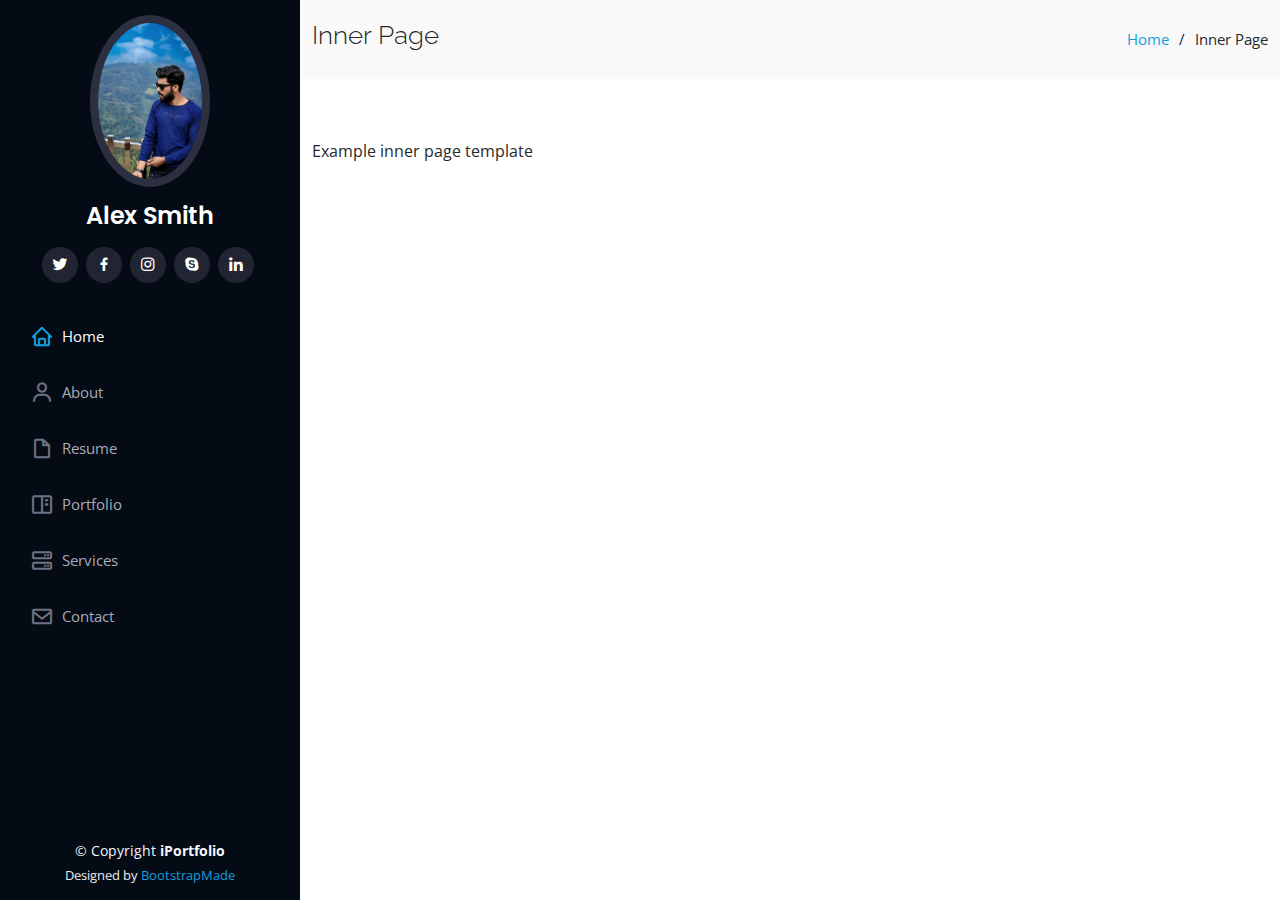
<file: inner-page.html>
<!DOCTYPE html>
<html lang="en">

<head>
  <meta charset="utf-8">
  <meta content="width=device-width, initial-scale=1.0" name="viewport">

  <title>Inner Page - iPortfolio Bootstrap Template</title>
  <meta content="" name="description">
  <meta content="" name="keywords">

  <!-- Favicons -->
  <link href="assets/img/favicon.png" rel="icon">
  <link href="assets/img/apple-touch-icon.png" rel="apple-touch-icon">

  <!-- Google Fonts -->
  <link href="https://fonts.googleapis.com/css?family=Open+Sans:300,300i,400,400i,600,600i,700,700i|Raleway:300,300i,400,400i,500,500i,600,600i,700,700i|Poppins:300,300i,400,400i,500,500i,600,600i,700,700i" rel="stylesheet">

  <!-- Vendor CSS Files -->
  <link href="assets/vendor/aos/aos.css" rel="stylesheet">
  <link href="assets/vendor/bootstrap/css/bootstrap.min.css" rel="stylesheet">
  <link href="assets/vendor/bootstrap-icons/bootstrap-icons.css" rel="stylesheet">
  <link href="assets/vendor/boxicons/css/boxicons.min.css" rel="stylesheet">
  <link href="assets/vendor/glightbox/css/glightbox.min.css" rel="stylesheet">
  <link href="assets/vendor/swiper/swiper-bundle.min.css" rel="stylesheet">

  <!-- Template Main CSS File -->
  <link href="assets/css/style.css" rel="stylesheet">

  <!-- =======================================================
  * Template Name: iPortfolio
  * Updated: Mar 10 2023 with Bootstrap v5.2.3
  * Template URL: https://bootstrapmade.com/iportfolio-bootstrap-portfolio-websites-template/
  * Author: BootstrapMade.com
  * License: https://bootstrapmade.com/license/
  ======================================================== -->
</head>

<body>

  <!-- ======= Mobile nav toggle button ======= -->
  <i class="bi bi-list mobile-nav-toggle d-xl-none"></i>

  <!-- ======= Header ======= -->
  <header id="header">
    <div class="d-flex flex-column">

      <div class="profile">
        <img src="assets/img/profile-img.jpg" alt="" class="img-fluid rounded-circle">
        <h1 class="text-light"><a href="index.html">Alex Smith</a></h1>
        <div class="social-links mt-3 text-center">
          <a href="#" class="twitter"><i class="bx bxl-twitter"></i></a>
          <a href="#" class="facebook"><i class="bx bxl-facebook"></i></a>
          <a href="#" class="instagram"><i class="bx bxl-instagram"></i></a>
          <a href="#" class="google-plus"><i class="bx bxl-skype"></i></a>
          <a href="#" class="linkedin"><i class="bx bxl-linkedin"></i></a>
        </div>
      </div>

      <nav id="navbar" class="nav-menu navbar">
        <ul>
          <li><a href="#hero" class="nav-link scrollto active"><i class="bx bx-home"></i> <span>Home</span></a></li>
          <li><a href="#about" class="nav-link scrollto"><i class="bx bx-user"></i> <span>About</span></a></li>
          <li><a href="#resume" class="nav-link scrollto"><i class="bx bx-file-blank"></i> <span>Resume</span></a></li>
          <li><a href="#portfolio" class="nav-link scrollto"><i class="bx bx-book-content"></i> <span>Portfolio</span></a></li>
          <li><a href="#services" class="nav-link scrollto"><i class="bx bx-server"></i> <span>Services</span></a></li>
          <li><a href="#contact" class="nav-link scrollto"><i class="bx bx-envelope"></i> <span>Contact</span></a></li>
        </ul>
      </nav><!-- .nav-menu -->
    </div>
  </header><!-- End Header -->

  <main id="main">

    <!-- ======= Breadcrumbs ======= -->
    <section class="breadcrumbs">
      <div class="container">

        <div class="d-flex justify-content-between align-items-center">
          <h2>Inner Page</h2>
          <ol>
            <li><a href="index.html">Home</a></li>
            <li>Inner Page</li>
          </ol>
        </div>

      </div>
    </section><!-- End Breadcrumbs -->

    <section class="inner-page">
      <div class="container">
        <p>
          Example inner page template
        </p>
      </div>
    </section>

  </main><!-- End #main -->

  <!-- ======= Footer ======= -->
  <footer id="footer">
    <div class="container">
      <div class="copyright">
        &copy; Copyright <strong><span>iPortfolio</span></strong>
      </div>
      <div class="credits">
        <!-- All the links in the footer should remain intact. -->
        <!-- You can delete the links only if you purchased the pro version. -->
        <!-- Licensing information: https://bootstrapmade.com/license/ -->
        <!-- Purchase the pro version with working PHP/AJAX contact form: https://bootstrapmade.com/iportfolio-bootstrap-portfolio-websites-template/ -->
        Designed by <a href="https://bootstrapmade.com/">BootstrapMade</a>
      </div>
    </div>
  </footer><!-- End  Footer -->

  <a href="#" class="back-to-top d-flex align-items-center justify-content-center"><i class="bi bi-arrow-up-short"></i></a>

  <!-- Vendor JS Files -->
  <script src="assets/vendor/purecounter/purecounter_vanilla.js"></script>
  <script src="assets/vendor/aos/aos.js"></script>
  <script src="assets/vendor/bootstrap/js/bootstrap.bundle.min.js"></script>
  <script src="assets/vendor/glightbox/js/glightbox.min.js"></script>
  <script src="assets/vendor/isotope-layout/isotope.pkgd.min.js"></script>
  <script src="assets/vendor/swiper/swiper-bundle.min.js"></script>
  <script src="assets/vendor/typed.js/typed.min.js"></script>
  <script src="assets/vendor/waypoints/noframework.waypoints.js"></script>
  <script src="assets/vendor/php-email-form/validate.js"></script>

  <!-- Template Main JS File -->
  <script src="assets/js/main.js"></script>

</body>

</html>
</file>
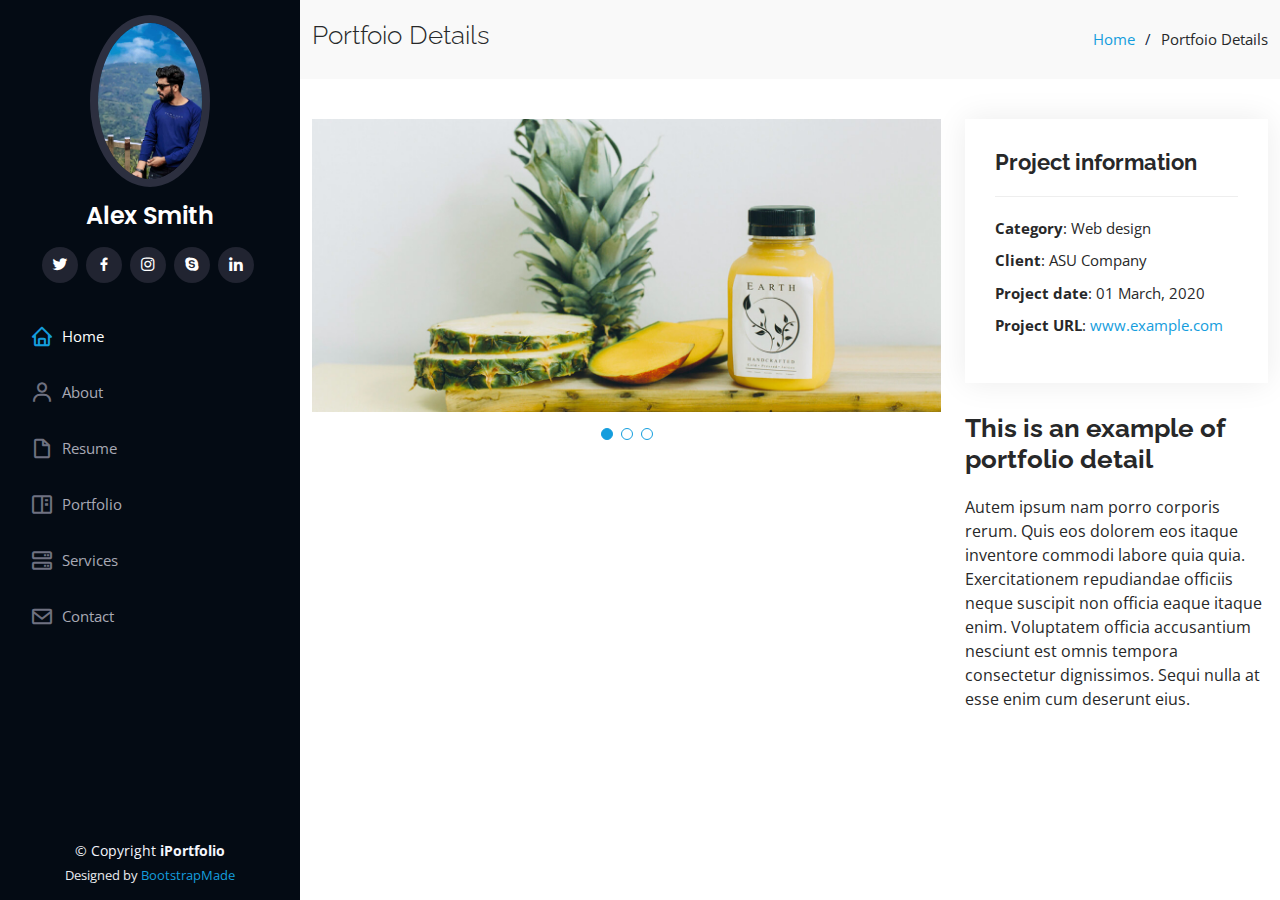
<file: portfolio-details.html>
<!DOCTYPE html>
<html lang="en">

<head>
  <meta charset="utf-8">
  <meta content="width=device-width, initial-scale=1.0" name="viewport">

  <title>Portfolio Details - iPortfolio Bootstrap Template</title>
  <meta content="" name="description">
  <meta content="" name="keywords">

  <!-- Favicons -->
  <link href="assets/img/favicon.png" rel="icon">
  <link href="assets/img/apple-touch-icon.png" rel="apple-touch-icon">

  <!-- Google Fonts -->
  <link href="https://fonts.googleapis.com/css?family=Open+Sans:300,300i,400,400i,600,600i,700,700i|Raleway:300,300i,400,400i,500,500i,600,600i,700,700i|Poppins:300,300i,400,400i,500,500i,600,600i,700,700i" rel="stylesheet">

  <!-- Vendor CSS Files -->
  <link href="assets/vendor/aos/aos.css" rel="stylesheet">
  <link href="assets/vendor/bootstrap/css/bootstrap.min.css" rel="stylesheet">
  <link href="assets/vendor/bootstrap-icons/bootstrap-icons.css" rel="stylesheet">
  <link href="assets/vendor/boxicons/css/boxicons.min.css" rel="stylesheet">
  <link href="assets/vendor/glightbox/css/glightbox.min.css" rel="stylesheet">
  <link href="assets/vendor/swiper/swiper-bundle.min.css" rel="stylesheet">

  <!-- Template Main CSS File -->
  <link href="assets/css/style.css" rel="stylesheet">

  <!-- =======================================================
  * Template Name: iPortfolio
  * Updated: Mar 10 2023 with Bootstrap v5.2.3
  * Template URL: https://bootstrapmade.com/iportfolio-bootstrap-portfolio-websites-template/
  * Author: BootstrapMade.com
  * License: https://bootstrapmade.com/license/
  ======================================================== -->
</head>

<body>

  <!-- ======= Mobile nav toggle button ======= -->
  <i class="bi bi-list mobile-nav-toggle d-xl-none"></i>

  <!-- ======= Header ======= -->
  <header id="header">
    <div class="d-flex flex-column">

      <div class="profile">
        <img src="assets/img/profile-img.jpg" alt="" class="img-fluid rounded-circle">
        <h1 class="text-light"><a href="index.html">Alex Smith</a></h1>
        <div class="social-links mt-3 text-center">
          <a href="#" class="twitter"><i class="bx bxl-twitter"></i></a>
          <a href="#" class="facebook"><i class="bx bxl-facebook"></i></a>
          <a href="#" class="instagram"><i class="bx bxl-instagram"></i></a>
          <a href="#" class="google-plus"><i class="bx bxl-skype"></i></a>
          <a href="#" class="linkedin"><i class="bx bxl-linkedin"></i></a>
        </div>
      </div>

      <nav id="navbar" class="nav-menu navbar">
        <ul>
          <li><a href="#hero" class="nav-link scrollto active"><i class="bx bx-home"></i> <span>Home</span></a></li>
          <li><a href="#about" class="nav-link scrollto"><i class="bx bx-user"></i> <span>About</span></a></li>
          <li><a href="#resume" class="nav-link scrollto"><i class="bx bx-file-blank"></i> <span>Resume</span></a></li>
          <li><a href="#portfolio" class="nav-link scrollto"><i class="bx bx-book-content"></i> <span>Portfolio</span></a></li>
          <li><a href="#services" class="nav-link scrollto"><i class="bx bx-server"></i> <span>Services</span></a></li>
          <li><a href="#contact" class="nav-link scrollto"><i class="bx bx-envelope"></i> <span>Contact</span></a></li>
        </ul>
      </nav><!-- .nav-menu -->
    </div>
  </header><!-- End Header -->

  <main id="main">

    <!-- ======= Breadcrumbs ======= -->
    <section id="breadcrumbs" class="breadcrumbs">
      <div class="container">

        <div class="d-flex justify-content-between align-items-center">
          <h2>Portfoio Details</h2>
          <ol>
            <li><a href="index.html">Home</a></li>
            <li>Portfoio Details</li>
          </ol>
        </div>

      </div>
    </section><!-- End Breadcrumbs -->

    <!-- ======= Portfolio Details Section ======= -->
    <section id="portfolio-details" class="portfolio-details">
      <div class="container">

        <div class="row gy-4">

          <div class="col-lg-8">
            <div class="portfolio-details-slider swiper">
              <div class="swiper-wrapper align-items-center">

                <div class="swiper-slide">
                  <img src="assets/img/portfolio/portfolio-details-1.jpg" alt="">
                </div>

                <div class="swiper-slide">
                  <img src="assets/img/portfolio/portfolio-details-2.jpg" alt="">
                </div>

                <div class="swiper-slide">
                  <img src="assets/img/portfolio/portfolio-details-3.jpg" alt="">
                </div>

              </div>
              <div class="swiper-pagination"></div>
            </div>
          </div>

          <div class="col-lg-4">
            <div class="portfolio-info">
              <h3>Project information</h3>
              <ul>
                <li><strong>Category</strong>: Web design</li>
                <li><strong>Client</strong>: ASU Company</li>
                <li><strong>Project date</strong>: 01 March, 2020</li>
                <li><strong>Project URL</strong>: <a href="#">www.example.com</a></li>
              </ul>
            </div>
            <div class="portfolio-description">
              <h2>This is an example of portfolio detail</h2>
              <p>
                Autem ipsum nam porro corporis rerum. Quis eos dolorem eos itaque inventore commodi labore quia quia. Exercitationem repudiandae officiis neque suscipit non officia eaque itaque enim. Voluptatem officia accusantium nesciunt est omnis tempora consectetur dignissimos. Sequi nulla at esse enim cum deserunt eius.
              </p>
            </div>
          </div>

        </div>

      </div>
    </section><!-- End Portfolio Details Section -->

  </main><!-- End #main -->

  <!-- ======= Footer ======= -->
  <footer id="footer">
    <div class="container">
      <div class="copyright">
        &copy; Copyright <strong><span>iPortfolio</span></strong>
      </div>
      <div class="credits">
        <!-- All the links in the footer should remain intact. -->
        <!-- You can delete the links only if you purchased the pro version. -->
        <!-- Licensing information: https://bootstrapmade.com/license/ -->
        <!-- Purchase the pro version with working PHP/AJAX contact form: https://bootstrapmade.com/iportfolio-bootstrap-portfolio-websites-template/ -->
        Designed by <a href="https://bootstrapmade.com/">BootstrapMade</a>
      </div>
    </div>
  </footer><!-- End  Footer -->

  <a href="#" class="back-to-top d-flex align-items-center justify-content-center"><i class="bi bi-arrow-up-short"></i></a>

  <!-- Vendor JS Files -->
  <script src="assets/vendor/purecounter/purecounter_vanilla.js"></script>
  <script src="assets/vendor/aos/aos.js"></script>
  <script src="assets/vendor/bootstrap/js/bootstrap.bundle.min.js"></script>
  <script src="assets/vendor/glightbox/js/glightbox.min.js"></script>
  <script src="assets/vendor/isotope-layout/isotope.pkgd.min.js"></script>
  <script src="assets/vendor/swiper/swiper-bundle.min.js"></script>
  <script src="assets/vendor/typed.js/typed.min.js"></script>
  <script src="assets/vendor/waypoints/noframework.waypoints.js"></script>
  <script src="assets/vendor/php-email-form/validate.js"></script>

  <!-- Template Main JS File -->
  <script src="assets/js/main.js"></script>

</body>

</html>
</file>
<file: assets/css/style.css>
/**
* Template Name: iPortfolio
* Updated: Mar 10 2023 with Bootstrap v5.2.3
* Template URL: https://bootstrapmade.com/iportfolio-bootstrap-portfolio-websites-template/
* Author: BootstrapMade.com
* License: https://bootstrapmade.com/license/
*/

/*--------------------------------------------------------------
# General
--------------------------------------------------------------*/
body {
  font-family: "Open Sans", sans-serif;
  color: #272829;
}

a {
  color: #149ddd;
  text-decoration: none;
}

a:hover {
  color: #37b3ed;
  text-decoration: none;
}

h1,
h2,
h3,
h4,
h5,
h6 {
  font-family: "Raleway", sans-serif;
}

/*--------------------------------------------------------------
# Back to top button
--------------------------------------------------------------*/
.back-to-top {
  position: fixed;
  visibility: hidden;
  opacity: 0;
  right: 15px;
  bottom: 15px;
  z-index: 996;
  background: #149ddd;
  width: 40px;
  height: 40px;
  border-radius: 50px;
  transition: all 0.4s;
}

.back-to-top i {
  font-size: 28px;
  color: #fff;
  line-height: 0;
}

.back-to-top:hover {
  background: #2eafec;
  color: #fff;
}

.back-to-top.active {
  visibility: visible;
  opacity: 1;
}

/*--------------------------------------------------------------
# Header
--------------------------------------------------------------*/
#header {
  position: fixed;
  top: 0;
  left: 0;
  bottom: 0;
  width: 300px;
  transition: all ease-in-out 0.5s;
  z-index: 9997;
  transition: all 0.5s;
  padding: 0 15px;
  background: #040b14;
  overflow-y: auto;
}

#header .profile img {
  margin: 15px auto;
  display: block;
  width: 120px;
  border: 8px solid #2c2f3f;
}

#header .profile h1 {
  font-size: 24px;
  margin: 0;
  padding: 0;
  font-weight: 600;
  -moz-text-align-last: center;
  text-align-last: center;
  font-family: "Poppins", sans-serif;
}

#header .profile h1 a,
#header .profile h1 a:hover {
  color: #fff;
  text-decoration: none;
}

#header .profile .social-links a {
  font-size: 18px;
  display: inline-block;
  background: #212431;
  color: #fff;
  line-height: 1;
  padding: 8px 0;
  margin-right: 4px;
  border-radius: 50%;
  text-align: center;
  width: 36px;
  height: 36px;
  transition: 0.3s;
}

#header .profile .social-links a:hover {
  background: #149ddd;
  color: #fff;
  text-decoration: none;
}

#main {
  margin-left: 300px;
}

@media (max-width: 1199px) {
  #header {
    left: -300px;
  }

  #main {
    margin-left: 0;
  }
}

/*--------------------------------------------------------------
# Navigation Menu
--------------------------------------------------------------*/
/* Desktop Navigation */
.nav-menu {
  padding: 30px 0 0 0;
}

.nav-menu * {
  margin: 0;
  padding: 0;
  list-style: none;
}

.nav-menu>ul>li {
  position: relative;
  white-space: nowrap;
}

.nav-menu a,
.nav-menu a:focus {
  display: flex;
  align-items: center;
  color: #a8a9b4;
  padding: 12px 15px;
  margin-bottom: 8px;
  transition: 0.3s;
  font-size: 15px;
}

.nav-menu a i,
.nav-menu a:focus i {
  font-size: 24px;
  padding-right: 8px;
  color: #6f7180;
}

.nav-menu a:hover,
.nav-menu .active,
.nav-menu .active:focus,
.nav-menu li:hover>a {
  text-decoration: none;
  color: #fff;
}

.nav-menu a:hover i,
.nav-menu .active i,
.nav-menu .active:focus i,
.nav-menu li:hover>a i {
  color: #149ddd;
}

/* Mobile Navigation */
.mobile-nav-toggle {
  position: fixed;
  right: 15px;
  top: 15px;
  z-index: 9998;
  border: 0;
  font-size: 24px;
  transition: all 0.4s;
  outline: none !important;
  background-color: #149ddd;
  color: #fff;
  width: 40px;
  height: 40px;
  display: inline-flex;
  align-items: center;
  justify-content: center;
  line-height: 0;
  border-radius: 50px;
  cursor: pointer;
}

.mobile-nav-active {
  overflow: hidden;
}

.mobile-nav-active #header {
  left: 0;
}

/*--------------------------------------------------------------
# Hero Section
--------------------------------------------------------------*/
#hero {
  width: 100%;
  height: 100vh;
  background: url("../img/IMG20221106172025_2-02__1_-removebg.png") top center;
  background-size: cover;
}

#hero:before {
  content: "";
  background: rgba(5, 13, 24, 0.3);
  position: absolute;
  bottom: 0;
  top: 0;
  left: 0;
  right: 0;
  z-index: 1;
}

#hero .hero-container {
  position: relative;
  z-index: 2;
  min-width: 300px;
}

#hero h1 {
  margin: 0 0 10px 0;
  font-size: 64px;
  font-weight: 700;
  line-height: 56px;
  color: #fff;
}

#hero p {
  color: #fff;
  margin-bottom: 50px;
  font-size: 26px;
  font-family: "Poppins", sans-serif;
}

#hero p span {
  color: #fff;
  padding-bottom: 4px;
  letter-spacing: 1px;
  border-bottom: 3px solid #149ddd;
}

@media (min-width: 1024px) {
  #hero {
    background-attachment: fixed;
  }
}

@media (max-width: 768px) {
  #hero h1 {
    font-size: 28px;
    line-height: 36px;
  }

  #hero h2 {
    font-size: 18px;
    line-height: 24px;
    margin-bottom: 30px;
  }
}

/*--------------------------------------------------------------
# Sections General
--------------------------------------------------------------*/
section {
  padding: 60px 0;
  overflow: hidden;
}

.section-bg {
  background: #f5f8fd;
}

.section-title {
  padding-bottom: 30px;
}

.section-title h2 {
  font-size: 32px;
  font-weight: bold;
  margin-bottom: 20px;
  padding-bottom: 20px;
  position: relative;
  color: #173b6c;
}

.section-title h2::after {
  content: "";
  position: absolute;
  display: block;
  width: 50px;
  height: 3px;
  background: #149ddd;
  bottom: 0;
  left: 0;
}

.section-title p {
  margin-bottom: 0;
}

/*--------------------------------------------------------------
# About
--------------------------------------------------------------*/
.about .content h3 {
  font-weight: 700;
  font-size: 26px;
  color: #173b6c;
}

.about .content ul {
  list-style: none;
  padding: 0;
}

.about .content ul li {
  margin-bottom: 20px;
  display: flex;
  align-items: center;
}

.about .content ul strong {
  margin-right: 10px;
}

.about .content ul i {
  font-size: 16px;
  margin-right: 5px;
  color: #149ddd;
  line-height: 0;
}

.about .content p:last-child {
  margin-bottom: 0;
}

/*--------------------------------------------------------------
# Facts
--------------------------------------------------------------*/
.facts {
  padding-bottom: 30px;
}

.facts .count-box {
  padding: 30px;
  width: 100%;
}

.facts .count-box i {
  display: block;
  font-size: 44px;
  color: #149ddd;
  float: left;
  line-height: 0;
}

.facts .count-box span {
  font-size: 48px;
  line-height: 40px;
  display: block;
  font-weight: 700;
  color: #050d18;
  margin-left: 60px;
}

.facts .count-box p {
  padding: 15px 0 0 0;
  margin: 0 0 0 60px;
  font-family: "Raleway", sans-serif;
  font-size: 14px;
  color: #122f57;
}

.facts .count-box a {
  font-weight: 600;
  display: block;
  margin-top: 20px;
  color: #122f57;
  font-size: 15px;
  font-family: "Poppins", sans-serif;
  transition: ease-in-out 0.3s;
}

.facts .count-box a:hover {
  color: #1f5297;
}

/*--------------------------------------------------------------
# Akills
--------------------------------------------------------------*/
.skills .progress {
  height: 60px;
  display: block;
  background: none;
  border-radius: 0;
}

.skills .progress .skill {
  padding: 0;
  margin: 0 0 6px 0;
  text-transform: uppercase;
  display: block;
  font-weight: 600;
  font-family: "Poppins", sans-serif;
  color: #050d18;
}

.skills .progress .skill .val {
  float: right;
  font-style: normal;
}

.skills .progress-bar-wrap {
  background: #dce8f8;
  height: 10px;
}

.skills .progress-bar {
  width: 1px;
  height: 10px;
  transition: 0.9s;
  background-color: #149ddd;
}

/*--------------------------------------------------------------
# Resume
--------------------------------------------------------------*/
.resume .resume-title {
  font-size: 26px;
  font-weight: 700;
  margin-top: 20px;
  margin-bottom: 20px;
  color: #050d18;
}

.resume .resume-item {
  padding: 0 0 20px 20px;
  margin-top: -2px;
  border-left: 2px solid #1f5297;
  position: relative;
}

.resume .resume-item h4 {
  line-height: 18px;
  font-size: 18px;
  font-weight: 600;
  text-transform: uppercase;
  font-family: "Poppins", sans-serif;
  color: #050d18;
  margin-bottom: 10px;
}

.resume .resume-item h5 {
  font-size: 16px;
  background: #e4edf9;
  padding: 5px 15px;
  display: inline-block;
  font-weight: 600;
  margin-bottom: 10px;
}

.resume .resume-item ul {
  padding-left: 20px;
}

.resume .resume-item ul li {
  padding-bottom: 10px;
}

.resume .resume-item:last-child {
  padding-bottom: 0;
}

.resume .resume-item::before {
  content: "";
  position: absolute;
  width: 16px;
  height: 16px;
  border-radius: 50px;
  left: -9px;
  top: 0;
  background: #fff;
  border: 2px solid #1f5297;
}

/*--------------------------------------------------------------
# Portfolio
--------------------------------------------------------------*/
.portfolio .portfolio-item {
  margin-bottom: 30px;
}

.portfolio #portfolio-flters {
  padding: 0;
  margin: 0 auto 35px auto;
  list-style: none;
  text-align: center;
  background: #fff;
  border-radius: 50px;
  padding: 2px 15px;
}

.portfolio #portfolio-flters li {
  cursor: pointer;
  display: inline-block;
  padding: 10px 15px 8px 15px;
  font-size: 14px;
  font-weight: 600;
  line-height: 1;
  text-transform: uppercase;
  color: #272829;
  margin-bottom: 5px;
  transition: all 0.3s ease-in-out;
}

.portfolio #portfolio-flters li:hover,
.portfolio #portfolio-flters li.filter-active {
  color: #149ddd;
}

.portfolio #portfolio-flters li:last-child {
  margin-right: 0;
}

.portfolio .portfolio-wrap {
  transition: 0.3s;
  position: relative;
  overflow: hidden;
  z-index: 1;
}

.portfolio .portfolio-wrap::before {
  content: "";
  background: rgba(255, 255, 255, 0.5);
  position: absolute;
  left: 0;
  right: 0;
  top: 0;
  bottom: 0;
  transition: all ease-in-out 0.3s;
  z-index: 2;
  opacity: 0;
}

.portfolio .portfolio-wrap .portfolio-links {
  opacity: 1;
  left: 0;
  right: 0;
  bottom: -60px;
  z-index: 3;
  position: absolute;
  transition: all ease-in-out 0.3s;
  display: flex;
  justify-content: center;
}

.portfolio .portfolio-wrap .portfolio-links a {
  color: #fff;
  font-size: 28px;
  text-align: center;
  background: rgba(20, 157, 221, 0.75);
  transition: 0.3s;
  width: 50%;
}

.portfolio .portfolio-wrap .portfolio-links a:hover {
  background: rgba(20, 157, 221, 0.95);
}

.portfolio .portfolio-wrap .portfolio-links a+a {
  border-left: 1px solid #37b3ed;
}

.portfolio .portfolio-wrap:hover::before {
  top: 0;
  left: 0;
  right: 0;
  bottom: 0;
  opacity: 1;
}

.portfolio .portfolio-wrap:hover .portfolio-links {
  opacity: 1;
  bottom: 0;
}

/*--------------------------------------------------------------
# Portfolio Details
--------------------------------------------------------------*/
.portfolio-details {
  padding-top: 40px;
}

.portfolio-details .portfolio-details-slider img {
  width: 100%;
}

.portfolio-details .portfolio-details-slider .swiper-pagination {
  margin-top: 20px;
  position: relative;
}

.portfolio-details .portfolio-details-slider .swiper-pagination .swiper-pagination-bullet {
  width: 12px;
  height: 12px;
  background-color: #fff;
  opacity: 1;
  border: 1px solid #149ddd;
}

.portfolio-details .portfolio-details-slider .swiper-pagination .swiper-pagination-bullet-active {
  background-color: #149ddd;
}

.portfolio-details .portfolio-info {
  padding: 30px;
  box-shadow: 0px 0 30px rgba(5, 13, 24, 0.08);
}

.portfolio-details .portfolio-info h3 {
  font-size: 22px;
  font-weight: 700;
  margin-bottom: 20px;
  padding-bottom: 20px;
  border-bottom: 1px solid #eee;
}

.portfolio-details .portfolio-info ul {
  list-style: none;
  padding: 0;
  font-size: 15px;
}

.portfolio-details .portfolio-info ul li+li {
  margin-top: 10px;
}

.portfolio-details .portfolio-description {
  padding-top: 30px;
}

.portfolio-details .portfolio-description h2 {
  font-size: 26px;
  font-weight: 700;
  margin-bottom: 20px;
}

.portfolio-details .portfolio-description p {
  padding: 0;
}

/*--------------------------------------------------------------
# Services
--------------------------------------------------------------*/
.services .icon-box {
  margin-bottom: 20px;
}

.services .icon {
  float: left;
  display: flex;
  align-items: center;
  justify-content: center;
  width: 54px;
  height: 54px;
  background: #149ddd;
  border-radius: 50%;
  transition: 0.5s;
  border: 1px solid #149ddd;
}

.services .icon i {
  color: #fff;
  font-size: 24px;
  line-height: 0;
}

.services .icon-box:hover .icon {
  background: #fff;
}

.services .icon-box:hover .icon i {
  color: #149ddd;
}

.services .title {
  margin-left: 80px;
  font-weight: 700;
  margin-bottom: 15px;
  font-size: 18px;
}

.services .title a {
  color: #343a40;
}

.services .title a:hover {
  color: #149ddd;
}

.services .description {
  margin-left: 80px;
  line-height: 24px;
  font-size: 14px;
}

/*--------------------------------------------------------------
# Testimonials
--------------------------------------------------------------*/
.testimonials .testimonials-carousel,
.testimonials .testimonials-slider {
  overflow: hidden;
}

.testimonials .testimonial-item {
  box-sizing: content-box;
  text-align: center;
  min-height: 320px;
}

.testimonials .testimonial-item .testimonial-img {
  width: 90px;
  border-radius: 50%;
  margin: 0 auto;
}

.testimonials .testimonial-item h3 {
  font-size: 18px;
  font-weight: bold;
  margin: 10px 0 5px 0;
  color: #111;
}

.testimonials .testimonial-item h4 {
  font-size: 14px;
  color: #999;
  margin: 0;
}

.testimonials .testimonial-item .quote-icon-left,
.testimonials .testimonial-item .quote-icon-right {
  color: #c3e8fa;
  font-size: 26px;
}

.testimonials .testimonial-item .quote-icon-left {
  display: inline-block;
  left: -5px;
  position: relative;
}

.testimonials .testimonial-item .quote-icon-right {
  display: inline-block;
  right: -5px;
  position: relative;
  top: 10px;
}

.testimonials .testimonial-item p {
  font-style: italic;
  margin: 0 15px 15px 15px;
  padding: 20px;
  background: #fff;
  position: relative;
  margin-bottom: 35px;
  border-radius: 6px;
  box-shadow: 0px 2px 15px rgba(0, 0, 0, 0.1);
}

.testimonials .testimonial-item p::after {
  content: "";
  width: 0;
  height: 0;
  border-top: 20px solid #fff;
  border-right: 20px solid transparent;
  border-left: 20px solid transparent;
  position: absolute;
  bottom: -20px;
  left: calc(50% - 20px);
}

.testimonials .swiper-pagination {
  margin-top: 20px;
  position: relative;
}

.testimonials .swiper-pagination .swiper-pagination-bullet {
  width: 12px;
  height: 12px;
  background-color: #fff;
  opacity: 1;
  border: 1px solid #149ddd;
}

.testimonials .swiper-pagination .swiper-pagination-bullet-active {
  background-color: #149ddd;
}

/*--------------------------------------------------------------
# Contact
--------------------------------------------------------------*/
.contact {
  padding-bottom: 130px;
}

.contact .info {
  padding: 30px;
  background: #fff;
  width: 100%;
  box-shadow: 0 0 24px 0 rgba(0, 0, 0, 0.12);
}

.contact .info i {
  font-size: 20px;
  color: #149ddd;
  float: left;
  width: 44px;
  height: 44px;
  background: #dff3fc;
  display: flex;
  justify-content: center;
  align-items: center;
  border-radius: 50px;
  transition: all 0.3s ease-in-out;
}

.contact .info h4 {
  padding: 0 0 0 60px;
  font-size: 22px;
  font-weight: 600;
  margin-bottom: 5px;
  color: #050d18;
}

.contact .info p {
  padding: 0 0 10px 60px;
  margin-bottom: 20px;
  font-size: 14px;
  color: #173b6c;
}

.contact .info .email p {
  padding-top: 5px;
}

.contact .info .social-links {
  padding-left: 60px;
}

.contact .info .social-links a {
  font-size: 18px;
  display: inline-block;
  background: #333;
  color: #fff;
  line-height: 1;
  padding: 8px 0;
  border-radius: 50%;
  text-align: center;
  width: 36px;
  height: 36px;
  transition: 0.3s;
  margin-right: 10px;
}

.contact .info .social-links a:hover {
  background: #149ddd;
  color: #fff;
}

.contact .info .email:hover i,
.contact .info .address:hover i,
.contact .info .phone:hover i {
  background: #149ddd;
  color: #fff;
}

.contact .php-email-form {
  width: 100%;
  padding: 30px;
  background: #fff;
  box-shadow: 0 0 24px 0 rgba(0, 0, 0, 0.12);
}

.contact .php-email-form .form-group {
  padding-bottom: 8px;
}

.contact .php-email-form .validate {
  display: none;
  color: red;
  margin: 0 0 15px 0;
  font-weight: 400;
  font-size: 13px;
}

.contact .php-email-form .error-message {
  display: none;
  color: #fff;
  background: #ed3c0d;
  text-align: left;
  padding: 15px;
  font-weight: 600;
}

.contact .php-email-form .error-message br+br {
  margin-top: 25px;
}

.contact .php-email-form .sent-message {
  display: none;
  color: #fff;
  background: #18d26e;
  text-align: center;
  padding: 15px;
  font-weight: 600;
}

.contact .php-email-form .loading {
  display: none;
  background: #fff;
  text-align: center;
  padding: 15px;
}

.contact .php-email-form .loading:before {
  content: "";
  display: inline-block;
  border-radius: 50%;
  width: 24px;
  height: 24px;
  margin: 0 10px -6px 0;
  border: 3px solid #18d26e;
  border-top-color: #eee;
  animation: animate-loading 1s linear infinite;
}

.contact .php-email-form .form-group {
  margin-bottom: 15px;
}

.contact .php-email-form label {
  padding-bottom: 8px;
}

.contact .php-email-form input,
.contact .php-email-form textarea {
  border-radius: 0;
  box-shadow: none;
  font-size: 14px;
}

.contact .php-email-form input {
  height: 44px;
}

.contact .php-email-form textarea {
  padding: 10px 15px;
}

.contact .php-email-form button[type=submit] {
  background: #149ddd;
  border: 0;
  padding: 10px 24px;
  color: #fff;
  transition: 0.4s;
  border-radius: 4px;
}

.contact .php-email-form button[type=submit]:hover {
  background: #37b3ed;
}

@keyframes animate-loading {
  0% {
    transform: rotate(0deg);
  }

  100% {
    transform: rotate(360deg);
  }
}
#msg{
  color: #2eafec;
}
#msg1{
  color: #ed3c0d;
}
/*--------------------------------------------------------------
# Breadcrumbs
--------------------------------------------------------------*/
.breadcrumbs {
  padding: 20px 0;
  background: #f9f9f9;
}

.breadcrumbs h2 {
  font-size: 26px;
  font-weight: 300;
}

.breadcrumbs ol {
  display: flex;
  flex-wrap: wrap;
  list-style: none;
  padding: 0;
  margin: 0;
  font-size: 15px;
}

.breadcrumbs ol li+li {
  padding-left: 10px;
}

.breadcrumbs ol li+li::before {
  display: inline-block;
  padding-right: 10px;
  color: #0e2442;
  content: "/";
}

@media (max-width: 768px) {
  .breadcrumbs .d-flex {
    display: block !important;
  }

  .breadcrumbs ol {
    display: block;
  }

  .breadcrumbs ol li {
    display: inline-block;
  }
}

/*--------------------------------------------------------------
# Footer
--------------------------------------------------------------*/
#footer {
  padding: 15px;
  color: #f4f6fd;
  font-size: 14px;
  position: fixed;
  left: 0;
  bottom: 0;
  width: 300px;
  z-index: 9999;
  background: #040b14;
}

#footer .copyright {
  text-align: center;
}

#footer .credits {
  padding-top: 5px;
  text-align: center;
  font-size: 13px;
  color: #eaebf0;
}

@media (max-width: 1199px) {
  #footer {
    position: static;
    width: auto;
    padding-right: 20px 15px;
  }
}
</file>
